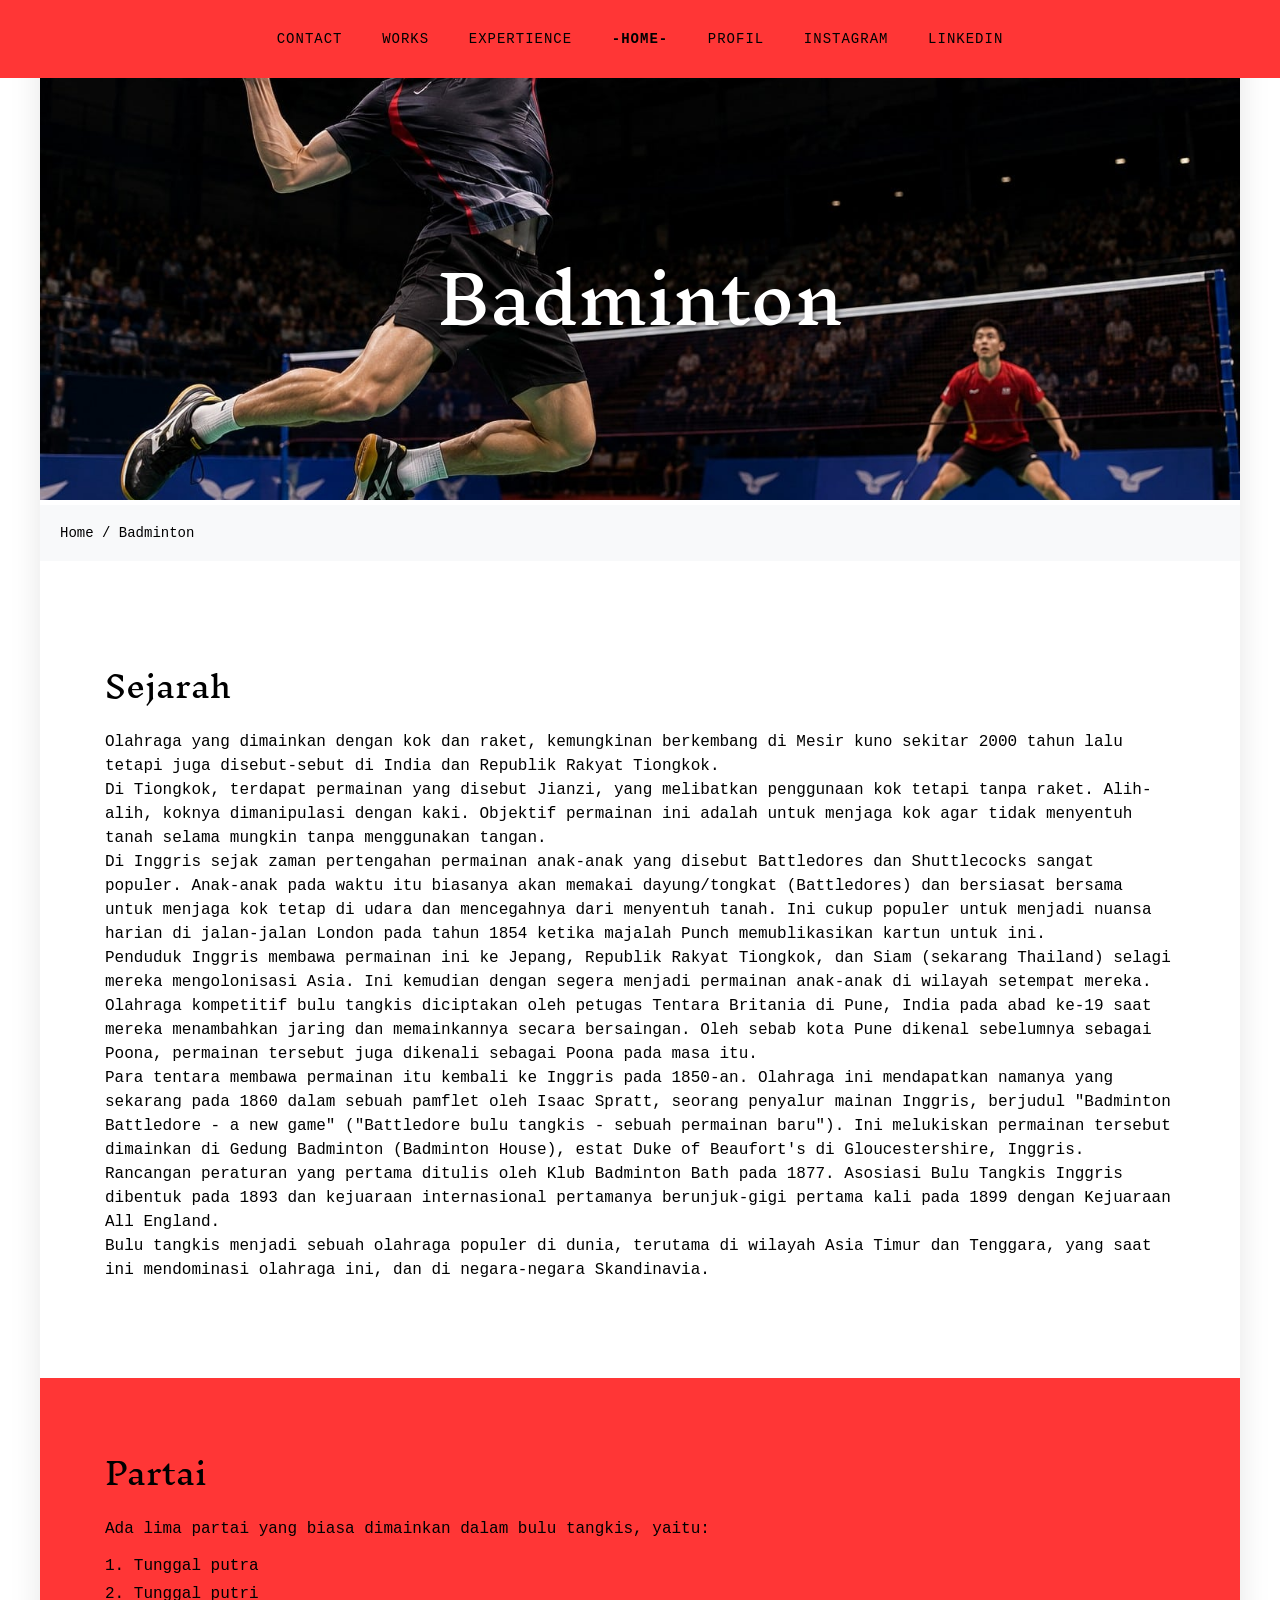
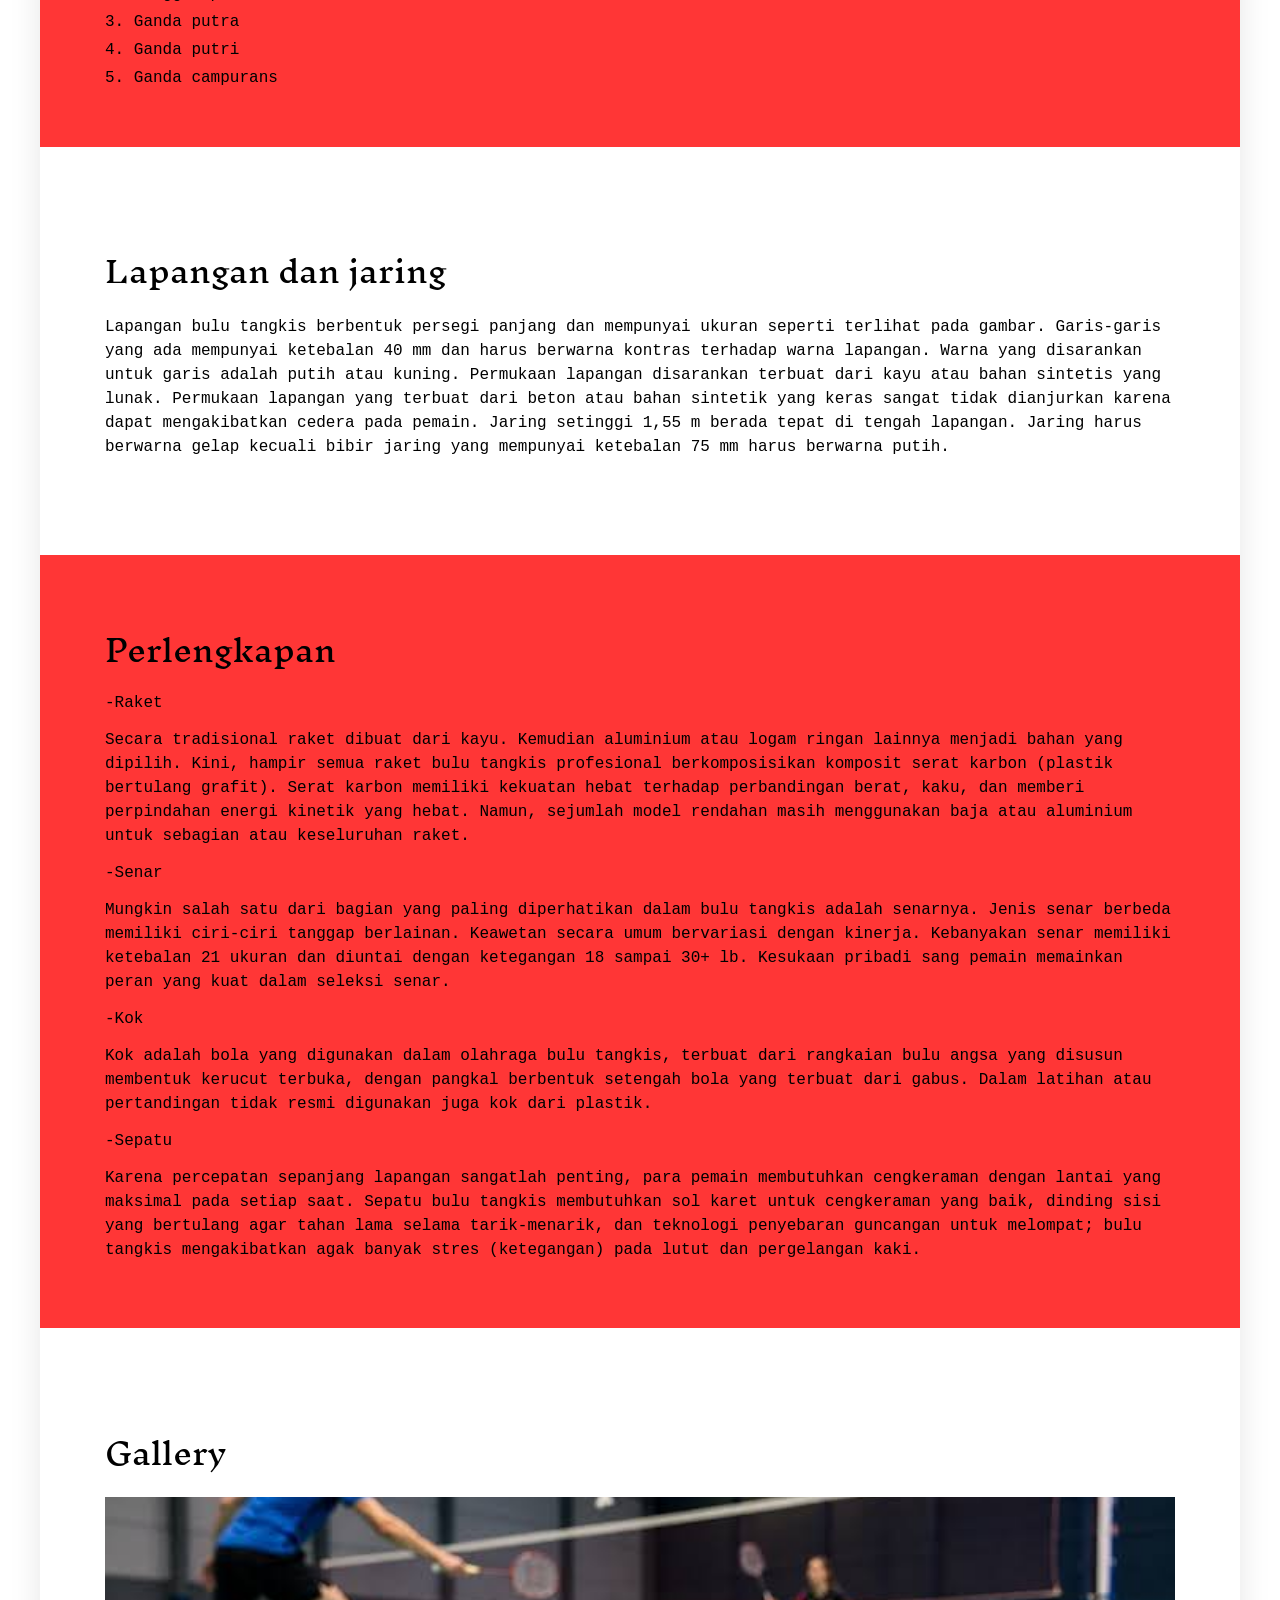
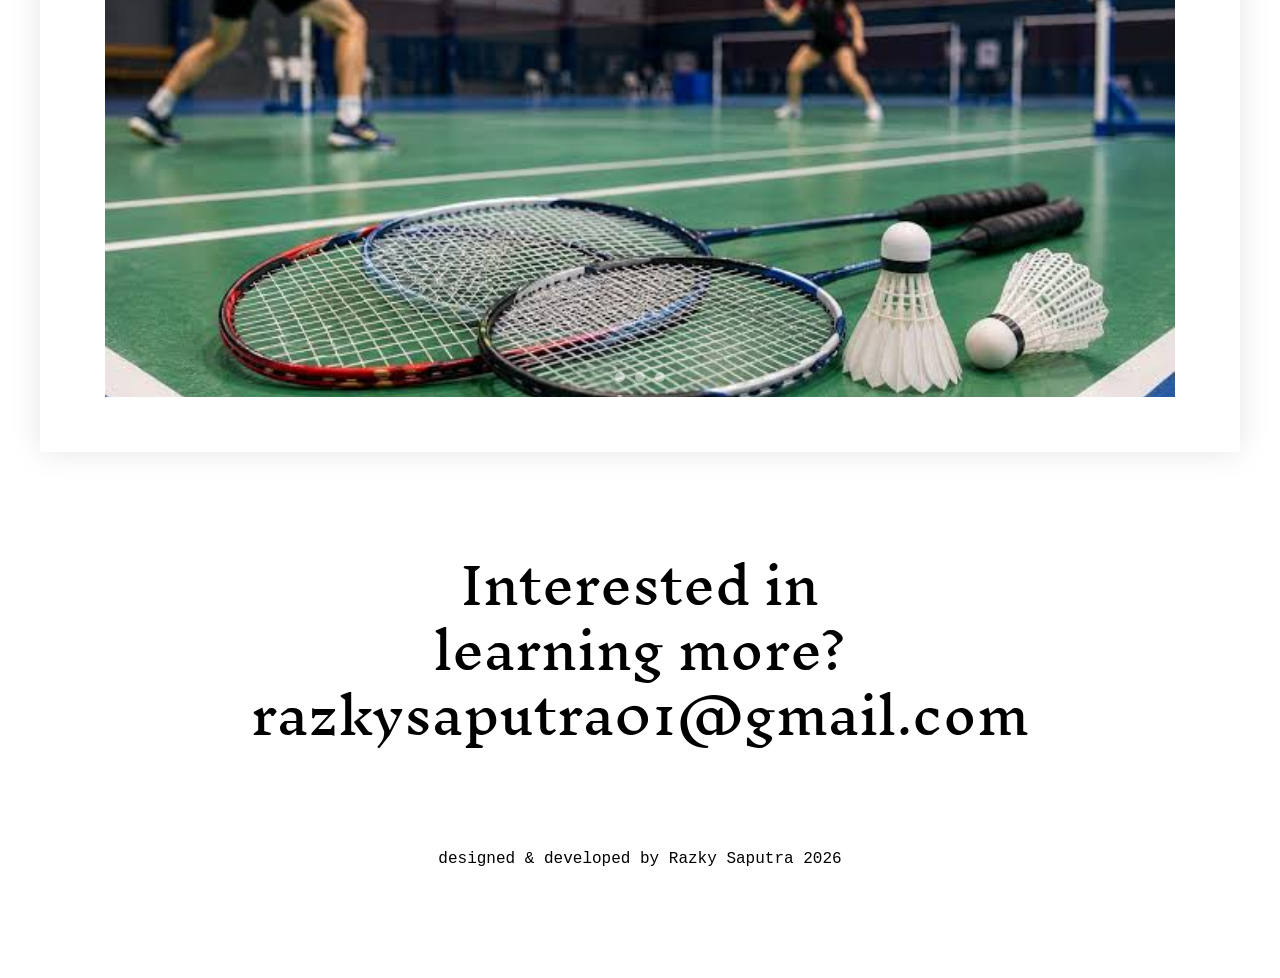
<file: detail.html>
<!DOCTYPE html>
<html>
<head>
	<meta charset="utf-8">
	<meta name="viewport" content="width=device-width, initial-scale=1.0">
	<title>Badminton</title>
	<link rel="stylesheet" href="css/bootstrap-grid.css" type="text/css">
	<link rel="stylesheet" href="css/styles.css" type="text/css">
	<link href="https://fonts.googleapis.com/css2?family=Inknut+Antiqua:wght@300;400;500;600;700;800;900&display=swap" rel="stylesheet">
	<style>
		.project-container {
			background-color: white;
			max-width: 1200px;
			margin: 0 auto;
			box-shadow: 0 0 30px rgba(0,0,0,0.1);
		}
		.full-width-image {
			width: 100%;
			height: 500px;
			object-fit: cover;
		}
		.breadcrumb {
			padding: 20px;
			background-color: #f8f9fa;
			font-family: 'IBM Plex Mono', monospace;
			font-size: 14px;
		}
		.breadcrumb a {
			color: black;
			text-decoration: none;
		}
		.breadcrumb a:hover {
			text-decoration: underline;
		}
		.project-title {
			position: absolute;
			top: 50%;
			left: 50%;
			font-size: 50pt;
			transform: translate(-50%, -50%);
			color: white;
			text-align: center;
			text-shadow: 2px 2px 4px rgba(0,0,0,0.5);
		}
		.image-container {
			position: relative;
		}
		
		/* Slider Styles */
		.project-slider {
			position: relative;
			width: 100%;
			overflow: hidden;
		}
		.slider-container {
			display: flex;
			transition: transform 0.5s ease;
			width: 300%;
		}
		.slider-slide {
			width: 33.33%;
			flex-shrink: 0;
		}
		.slider-slide img {
			width: 100%;
			height: 500px;
			object-fit: cover;
		}
		.slider-controls {
			position: absolute;
			bottom: 20px;
			left: 50%;
			transform: translateX(-50%);
			display: flex;
			gap: 10px;
		}
		.slider-dot {
			width: 10px;
			height: 10px;
			background-color: rgba(255,255,255,0.5);
			border-radius: 50%;
			cursor: pointer;
			transition: background-color 0.3s;
		}
		.slider-dot.active {
			background-color: white;
		}
		
		/* Slider Checkbox Hack */
		.slider-toggle {
			display: none;
		}
		#slide1:checked ~ .slider-container {
			transform: translateX(0);
		}
		#slide2:checked ~ .slider-container {
			transform: translateX(-33.33%);
		}
		#slide3:checked ~ .slider-container {
			transform: translateX(-66.66%);
		}
	</style>
</head>

<body>
	<nav>
		<ul>
			<li><a href="#contact">contact</a></li>
			<li>works</li>
			<li>expertience</li>
			<li><a href="index.html"><strong>-Home-</strong></a></li>
			<li><a href="profil.html">profil</a></li>
			<li><a href="https://www.instagram.com/its_me_razky/" target="_blank">Instagram</a></li>
			<li>linkedin</li>
		</ul>
	</nav>

	<div class="project-container">
		<div class="image-container">
			<img src="./img/badminton-sport-rapide.jpg" class="full-width-image" alt="Cosmetics Branding Project">
			<h1 class="project-title">Badminton</h1>
		</div>
		<div class="breadcrumb">
			<a href="../index.html">Home</a> / Badminton
		</div>
		<section class="project" style="padding-top: 50px;">
			<div class="container">
				<div class="row">
					<div class="col-sm">
						<h2>Sejarah</h2>
						<p>Olahraga yang dimainkan dengan kok dan raket, kemungkinan berkembang di Mesir kuno sekitar 2000 tahun lalu tetapi juga disebut-sebut di India dan Republik Rakyat Tiongkok. 
                            <br>Di Tiongkok, terdapat permainan yang disebut Jianzi, yang melibatkan penggunaan kok tetapi tanpa raket. Alih-alih, koknya dimanipulasi dengan kaki. Objektif permainan ini adalah untuk menjaga kok agar tidak menyentuh tanah selama mungkin tanpa menggunakan tangan.
                            <br>Di Inggris sejak zaman pertengahan permainan anak-anak yang disebut Battledores dan Shuttlecocks sangat populer. Anak-anak pada waktu itu biasanya akan memakai dayung/tongkat (Battledores) dan bersiasat bersama untuk menjaga kok tetap di udara dan mencegahnya dari menyentuh tanah. Ini cukup populer untuk menjadi nuansa harian di jalan-jalan London pada tahun 1854 ketika majalah Punch memublikasikan kartun untuk ini.
                            <br>Penduduk Inggris membawa permainan ini ke Jepang, Republik Rakyat Tiongkok, dan Siam (sekarang Thailand) selagi mereka mengolonisasi Asia. Ini kemudian dengan segera menjadi permainan anak-anak di wilayah setempat mereka.
                            <br>Olahraga kompetitif bulu tangkis diciptakan oleh petugas Tentara Britania di Pune, India pada abad ke-19 saat mereka menambahkan jaring dan memainkannya secara bersaingan. Oleh sebab kota Pune dikenal sebelumnya sebagai Poona, permainan tersebut juga dikenali sebagai Poona pada masa itu.
                            <br>Para tentara membawa permainan itu kembali ke Inggris pada 1850-an. Olahraga ini mendapatkan namanya yang sekarang pada 1860 dalam sebuah pamflet oleh Isaac Spratt, seorang penyalur mainan Inggris, berjudul "Badminton Battledore - a new game" ("Battledore bulu tangkis - sebuah permainan baru"). Ini melukiskan permainan tersebut dimainkan di Gedung Badminton (Badminton House), estat Duke of Beaufort's di Gloucestershire, Inggris.
                            <br>Rancangan peraturan yang pertama ditulis oleh Klub Badminton Bath pada 1877. Asosiasi Bulu Tangkis Inggris dibentuk pada 1893 dan kejuaraan internasional pertamanya berunjuk-gigi pertama kali pada 1899 dengan Kejuaraan All England.
                            <br>Bulu tangkis menjadi sebuah olahraga populer di dunia, terutama di wilayah Asia Timur dan Tenggara, yang saat ini mendominasi olahraga ini, dan di negara-negara Skandinavia.</p>
					</div>
				</div>
			</div>
		</section>

		<section class="project blue">
			<div class="container">
				<div class="row">
					<div class="col-sm">
						<h2>Partai</h2>
						<p>Ada lima partai yang biasa dimainkan dalam bulu tangkis, yaitu:</p>
						<ul>
							<li>1. Tunggal putra</li>
							<li>2. Tunggal putri</li>
							<li>3. Ganda putra</li>
							<li>4. Ganda putri</li>
                            <li>5. Ganda campurans</li>
						</ul>
					</div>
				</div>
			</div>
		</section>

		<section class="project">
			<div class="container">
				<div class="row">
					<div class="col-sm">
						<h2>Lapangan dan jaring</h2>
						<p>Lapangan bulu tangkis berbentuk persegi panjang dan mempunyai ukuran seperti terlihat pada gambar. Garis-garis yang ada mempunyai ketebalan 40 mm dan harus berwarna kontras terhadap warna lapangan. Warna yang disarankan untuk garis adalah putih atau kuning. Permukaan lapangan disarankan terbuat dari kayu atau bahan sintetis yang lunak. Permukaan lapangan yang terbuat dari beton atau bahan sintetik yang keras sangat tidak dianjurkan karena dapat mengakibatkan cedera pada pemain. Jaring setinggi 1,55 m berada tepat di tengah lapangan. Jaring harus berwarna gelap kecuali bibir jaring yang mempunyai ketebalan 75 mm harus berwarna putih.</p>
					</div>
				</div>
			</div>
		</section>

		<section class="project blue">
			<div class="container">
				<div class="row">
					<div class="col-sm">
						<h2>Perlengkapan</h2>
						<ul>
							<li>-Raket</li>
                            <p>Secara tradisional raket dibuat dari kayu. Kemudian aluminium atau logam ringan lainnya menjadi bahan yang dipilih. Kini, hampir semua raket bulu tangkis profesional berkomposisikan komposit serat karbon (plastik bertulang grafit). Serat karbon memiliki kekuatan hebat terhadap perbandingan berat, kaku, dan memberi perpindahan energi kinetik yang hebat. Namun, sejumlah model rendahan masih menggunakan baja atau aluminium untuk sebagian atau keseluruhan raket.</p>
							<li>-Senar</li>
                            <p>Mungkin salah satu dari bagian yang paling diperhatikan dalam bulu tangkis adalah senarnya. Jenis senar berbeda memiliki ciri-ciri tanggap berlainan. Keawetan secara umum bervariasi dengan kinerja. Kebanyakan senar memiliki ketebalan 21 ukuran dan diuntai dengan ketegangan 18 sampai 30+ lb. Kesukaan pribadi sang pemain memainkan peran yang kuat dalam seleksi senar.</p>
							<li>-Kok</li>
                            <p>Kok adalah bola yang digunakan dalam olahraga bulu tangkis, terbuat dari rangkaian bulu angsa yang disusun membentuk kerucut terbuka, dengan pangkal berbentuk setengah bola yang terbuat dari gabus. Dalam latihan atau pertandingan tidak resmi digunakan juga kok dari plastik.</p>
							<li>-Sepatu</li>
                            <p>Karena percepatan sepanjang lapangan sangatlah penting, para pemain membutuhkan cengkeraman dengan lantai yang maksimal pada setiap saat. Sepatu bulu tangkis membutuhkan sol karet untuk cengkeraman yang baik, dinding sisi yang bertulang agar tahan lama selama tarik-menarik, dan teknologi penyebaran guncangan untuk melompat; bulu tangkis mengakibatkan agak banyak stres (ketegangan) pada lutut dan pergelangan kaki.</p>
						</ul>
					</div>
				</div>
			</div>
		</section>

		<section class="project">
			<div class="container">
				<div class="row">
					<div class="col-sm">
						<h2>Gallery</h2>
						<div class="project-slider">
							<input type="radio" name="slider" id="slide1" class="slider-toggle" checked>
							<input type="radio" name="slider" id="slide2" class="slider-toggle">
							<input type="radio" name="slider" id="slide3" class="slider-toggle">
							
							<div class="slider-container">
								<div class="slider-slide">
									<img src="./img/Badminton1.jpg" alt="Dashboard App">
								</div>
								<div class="slider-slide">
									<img src="./img/Badminton2.jpg" alt="Cosmetics Project">
								</div>
								<div class="slider-slide">
									<img src="./img/badminton3.jpg" alt="iPad App">
								</div>
							</div>
							
							<div class="slider-controls">
								<label for="slide1" class="slider-dot"></label>
								<label for="slide2" class="slider-dot"></label>
								<label for="slide3" class="slider-dot"></label>
							</div>
						</div>
					</div>
				</div>
			</div>
		</section>
	</div>

	<footer id="contact">
		<h2>Interested in<br>
			learning more?<br>razkysaputra01@gmail.com</h2>
			<p>designed & developed by Razky Saputra 2026</p>
		</footer>
	</body>
	</html>
</file>
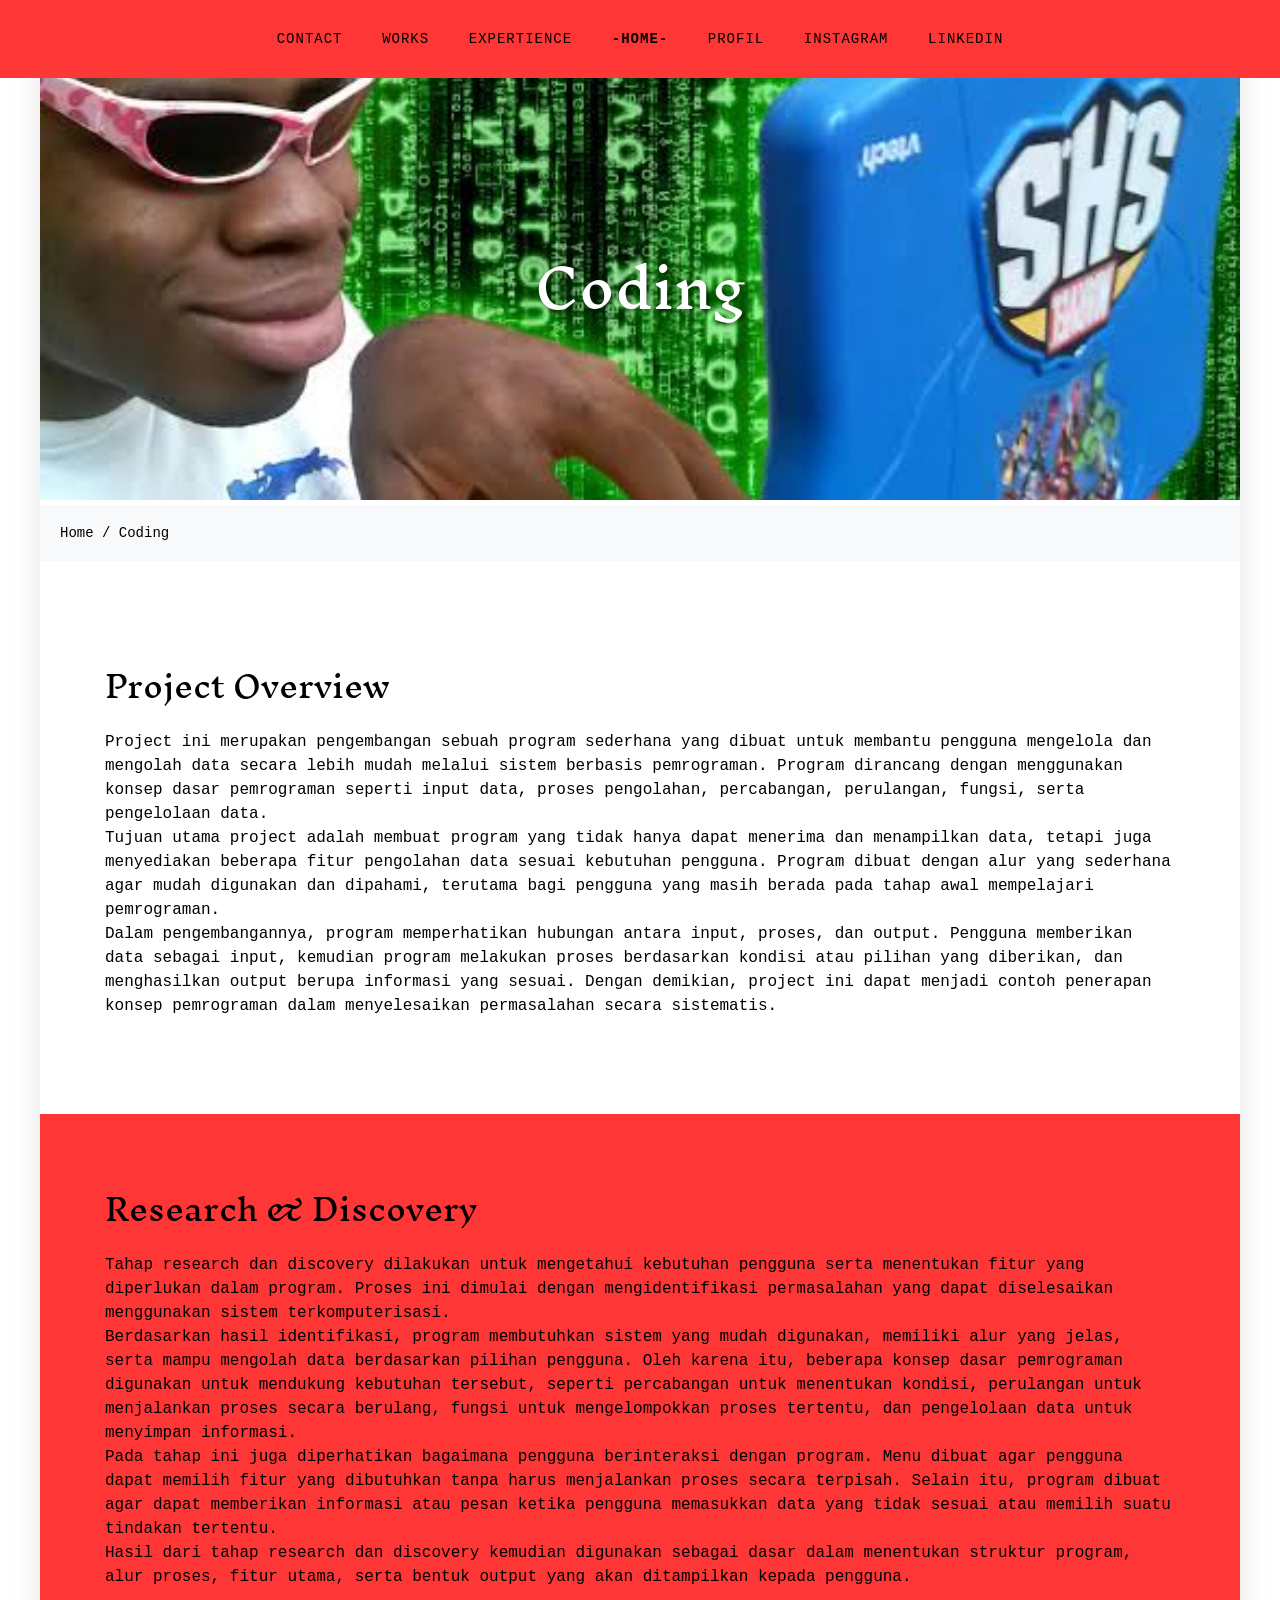
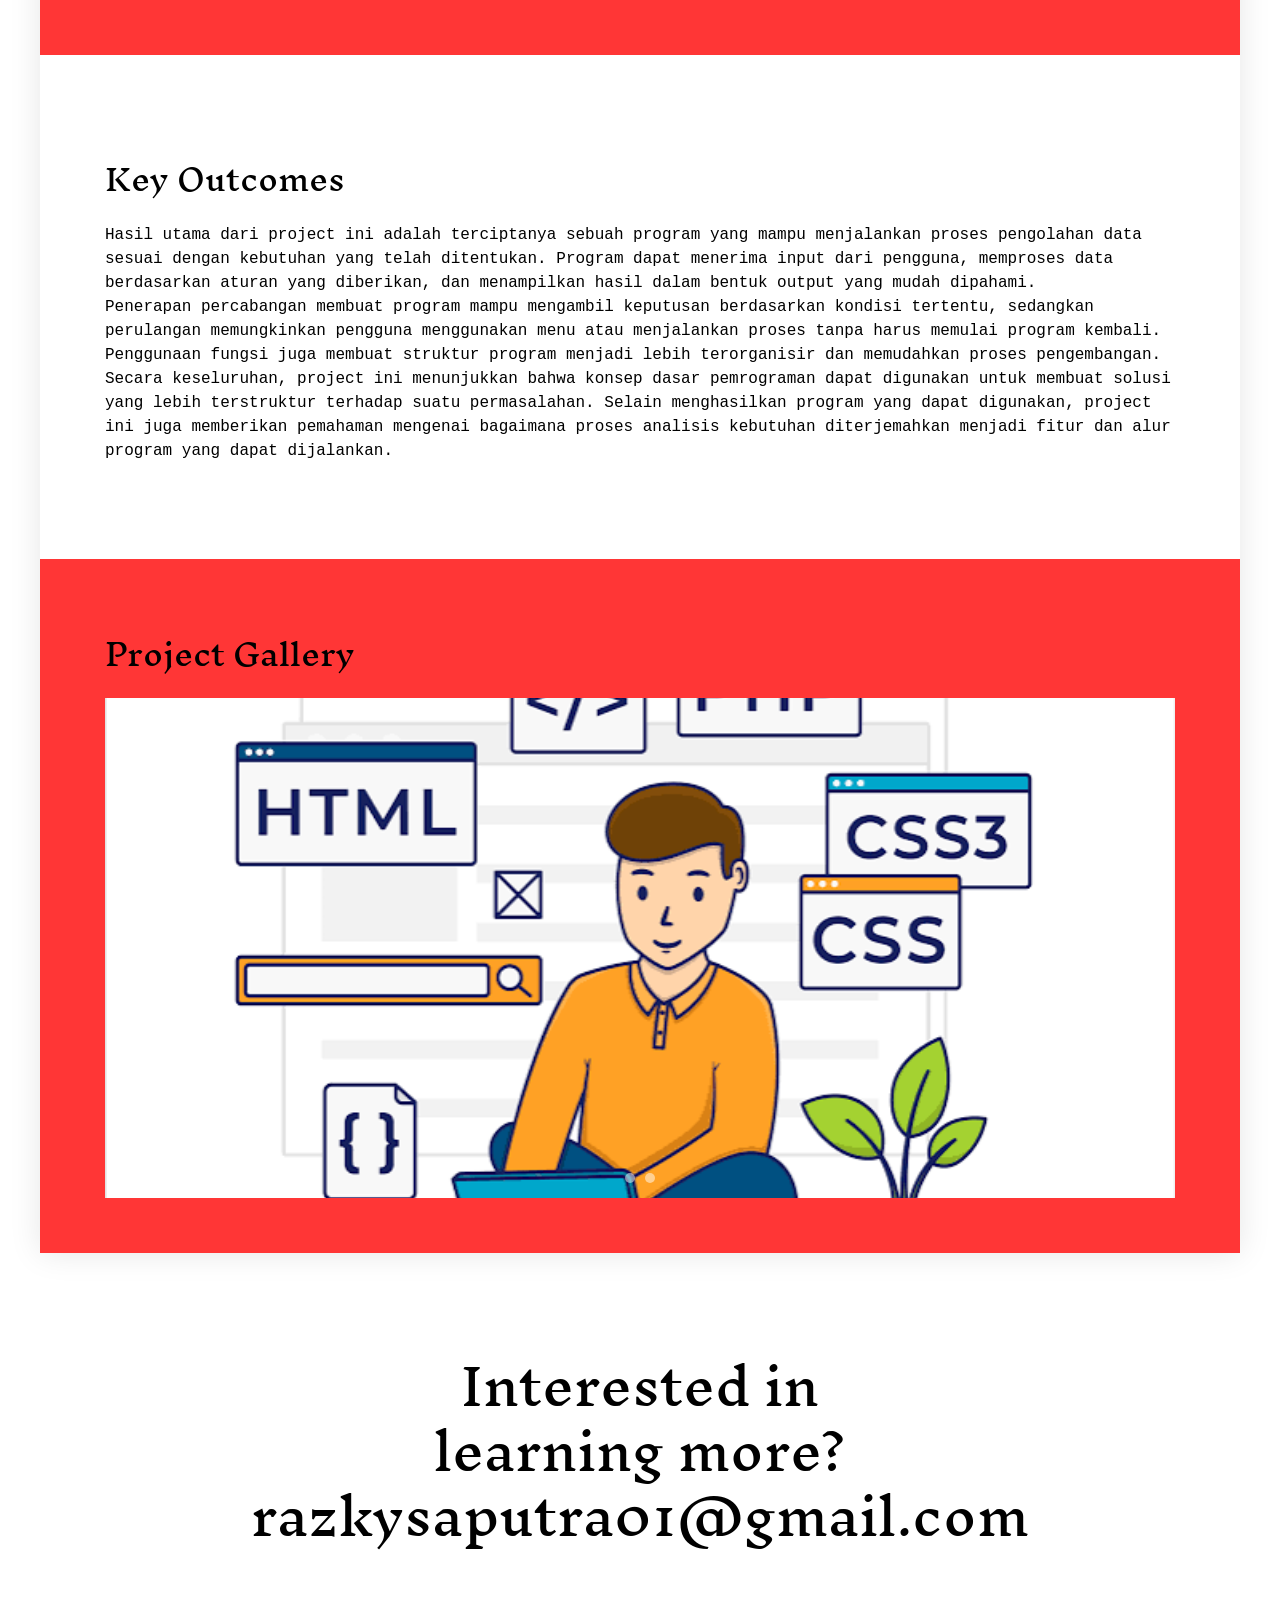
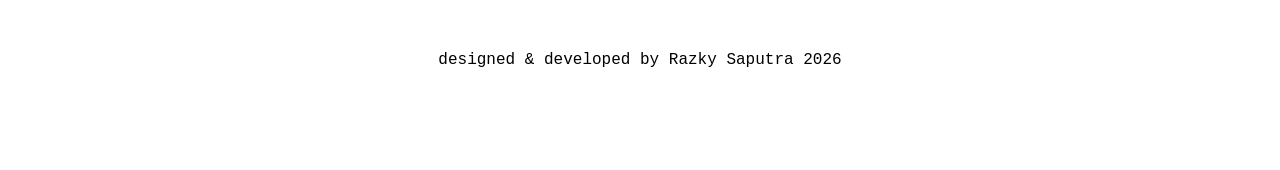
<file: detail2.html>
<!DOCTYPE html>
<html>
<head>
	<meta charset="utf-8">
	<meta name="viewport" content="width=device-width, initial-scale=1.0">
	<title>Coding</title>
	<link rel="stylesheet" href="css/bootstrap-grid.css" type="text/css">
	<link rel="stylesheet" href="css/styles.css" type="text/css">
	<link href="https://fonts.googleapis.com/css2?family=Inknut+Antiqua:wght@300;400;500;600;700;800;900&display=swap" rel="stylesheet">
	<style>
		.project-container {
			background-color: white;
			max-width: 1200px;
			margin: 0 auto;
			box-shadow: 0 0 30px rgba(0,0,0,0.1);
		}
		.full-width-image {
			width: 100%;
			height: 500px;
			object-fit: cover;
		}
		.breadcrumb {
			padding: 20px;
			background-color: #f8f9fa;
			font-family: 'IBM Plex Mono', monospace;
			font-size: 14px;
		}
		.breadcrumb a {
			color: black;
			text-decoration: none;
		}
		.breadcrumb a:hover {
			text-decoration: underline;
		}
		.project-title {
			position: absolute;
			top: 50%;
			left: 50%;
			font-size: 40pt;
			transform: translate(-50%, -50%);
			color: white;
			text-align: center;
			text-shadow: 2px 2px 4px rgba(0,0,0,0.5);
		}
		.image-container {
			position: relative;
		}
		
		/* Slider Styles */
		.project-slider {
			position: relative;
			width: 100%;
			overflow: hidden;
		}
		.slider-container {
			display: flex;
			transition: transform 0.5s ease;
			width: 300%;
		}
		.slider-slide {
			width: 33.33%;
			flex-shrink: 0;
		}
		.slider-slide img {
			width: 100%;
			height: 500px;
			object-fit: cover;
		}
		.slider-controls {
			position: absolute;
			bottom: 20px;
			left: 50%;
			transform: translateX(-50%);
			display: flex;
			gap: 10px;
		}
		.slider-dot {
			width: 10px;
			height: 10px;
			background-color: rgba(255,255,255,0.5);
			border-radius: 50%;
			cursor: pointer;
			transition: background-color 0.3s;
		}
		.slider-dot.active {
			background-color: white;
		}
		
		/* Slider Checkbox Hack */
		.slider-toggle {
			display: none;
		}
		#slide1:checked ~ .slider-container {
			transform: translateX(0);
		}
		#slide2:checked ~ .slider-container {
			transform: translateX(-33.33%);
		}
		#slide3:checked ~ .slider-container {
			transform: translateX(-66.66%);
		}
	</style>
</head>

<body>
	<nav>
		<ul>
			<li><a href="#contact">contact</a></li>
			<li>works</li>
			<li>expertience</li>
			<li><a href="index.html"><strong>-Home-</strong></a></li>
			<li><a href="profil.html">profil</a></li>
			<li><a href="https://www.instagram.com/its_me_razky/" target="_blank">Instagram</a></li>
			<li>linkedin</li>
		</ul>
	</nav>

	<div class="project-container">
		<div class="image-container">
			<img src="./img/Heker.jpg" class="full-width-image" alt="Dashboard App UX Design Project">
			<h1 class="project-title">Coding</h1>
		</div>
		<div class="breadcrumb">
			<a href="../index.html">Home</a> / Coding
		</div>
		<section class="project" style="padding-top: 50px;">
			<div class="container">
				<div class="row">
					<div class="col-sm">
						<h2>Project Overview</h2>
						<p>Project ini merupakan pengembangan sebuah program sederhana yang dibuat untuk membantu pengguna mengelola dan mengolah data secara lebih mudah melalui sistem berbasis pemrograman. Program dirancang dengan menggunakan konsep dasar pemrograman seperti input data, proses pengolahan, percabangan, perulangan, fungsi, serta pengelolaan data.
                            <br>Tujuan utama project adalah membuat program yang tidak hanya dapat menerima dan menampilkan data, tetapi juga menyediakan beberapa fitur pengolahan data sesuai kebutuhan pengguna. Program dibuat dengan alur yang sederhana agar mudah digunakan dan dipahami, terutama bagi pengguna yang masih berada pada tahap awal mempelajari pemrograman. 
                            <br>Dalam pengembangannya, program memperhatikan hubungan antara input, proses, dan output. Pengguna memberikan data sebagai input, kemudian program melakukan proses berdasarkan kondisi atau pilihan yang diberikan, dan menghasilkan output berupa informasi yang sesuai. Dengan demikian, project ini dapat menjadi contoh penerapan konsep pemrograman dalam menyelesaikan permasalahan secara sistematis.</p>
					</div>
				</div>
			</div>
		</section>

		<section class="project blue">
			<div class="container">
				<div class="row">
					<div class="col-sm">
						<h2>Research & Discovery</h2>
						<p>Tahap research dan discovery dilakukan untuk mengetahui kebutuhan pengguna serta menentukan fitur yang diperlukan dalam program. Proses ini dimulai dengan mengidentifikasi permasalahan yang dapat diselesaikan menggunakan sistem terkomputerisasi.
                            <br>Berdasarkan hasil identifikasi, program membutuhkan sistem yang mudah digunakan, memiliki alur yang jelas, serta mampu mengolah data berdasarkan pilihan pengguna. Oleh karena itu, beberapa konsep dasar pemrograman digunakan untuk mendukung kebutuhan tersebut, seperti percabangan untuk menentukan kondisi, perulangan untuk menjalankan proses secara berulang, fungsi untuk mengelompokkan proses tertentu, dan pengelolaan data untuk menyimpan informasi.
                            <br>Pada tahap ini juga diperhatikan bagaimana pengguna berinteraksi dengan program. Menu dibuat agar pengguna dapat memilih fitur yang dibutuhkan tanpa harus menjalankan proses secara terpisah. Selain itu, program dibuat agar dapat memberikan informasi atau pesan ketika pengguna memasukkan data yang tidak sesuai atau memilih suatu tindakan tertentu.
                            <br>Hasil dari tahap research dan discovery kemudian digunakan sebagai dasar dalam menentukan struktur program, alur proses, fitur utama, serta bentuk output yang akan ditampilkan kepada pengguna.</p>
					</div>
				</div>
			</div>
		</section>

		<section class="project">
			<div class="container">
				<div class="row">
					<div class="col-sm">
						<h2>Key Outcomes</h2>
						<p>Hasil utama dari project ini adalah terciptanya sebuah program yang mampu menjalankan proses pengolahan data sesuai dengan kebutuhan yang telah ditentukan. Program dapat menerima input dari pengguna, memproses data berdasarkan aturan yang diberikan, dan menampilkan hasil dalam bentuk output yang mudah dipahami.
                            <br>Penerapan percabangan membuat program mampu mengambil keputusan berdasarkan kondisi tertentu, sedangkan perulangan memungkinkan pengguna menggunakan menu atau menjalankan proses tanpa harus memulai program kembali. Penggunaan fungsi juga membuat struktur program menjadi lebih terorganisir dan memudahkan proses pengembangan.
                            <br>Secara keseluruhan, project ini menunjukkan bahwa konsep dasar pemrograman dapat digunakan untuk membuat solusi yang lebih terstruktur terhadap suatu permasalahan. Selain menghasilkan program yang dapat digunakan, project ini juga memberikan pemahaman mengenai bagaimana proses analisis kebutuhan diterjemahkan menjadi fitur dan alur program yang dapat dijalankan.</p>					
					</div>
				</div>
			</div>
		</section>

		<section class="project blue">
			<div class="container">
				<div class="row">
					<div class="col-sm">
						<h2>Project Gallery</h2>
						<div class="project-slider">
							<input type="radio" name="slider" id="slide1" class="slider-toggle" checked>
							<input type="radio" name="slider" id="slide2" class="slider-toggle">
							<input type="radio" name="slider" id="slide3" class="slider-toggle">
							
							<div class="slider-container">
								<div class="slider-slide">
									<img src="./img/Koding1.png" alt="Dashboard App Main Interface">
								</div>
								<div class="slider-slide">
									<img src="./img/Koding2.jpg" alt="Dashboard App Analytics View">
								</div>
							</div>
							
							<div class="slider-controls">
								<label for="slide1" class="slider-dot"></label>
								<label for="slide2" class="slider-dot"></label>
							</div>
						</div>
					</div>
				</div>
			</div>
		</section>
	</div>

	<footer id="contact">
		<h2>Interested in<br>
			learning more?<br>razkysaputra01@gmail.com</h2>
			<p>designed & developed by Razky Saputra 2026</p>
		</footer>
	</body>
	</html>
</file>
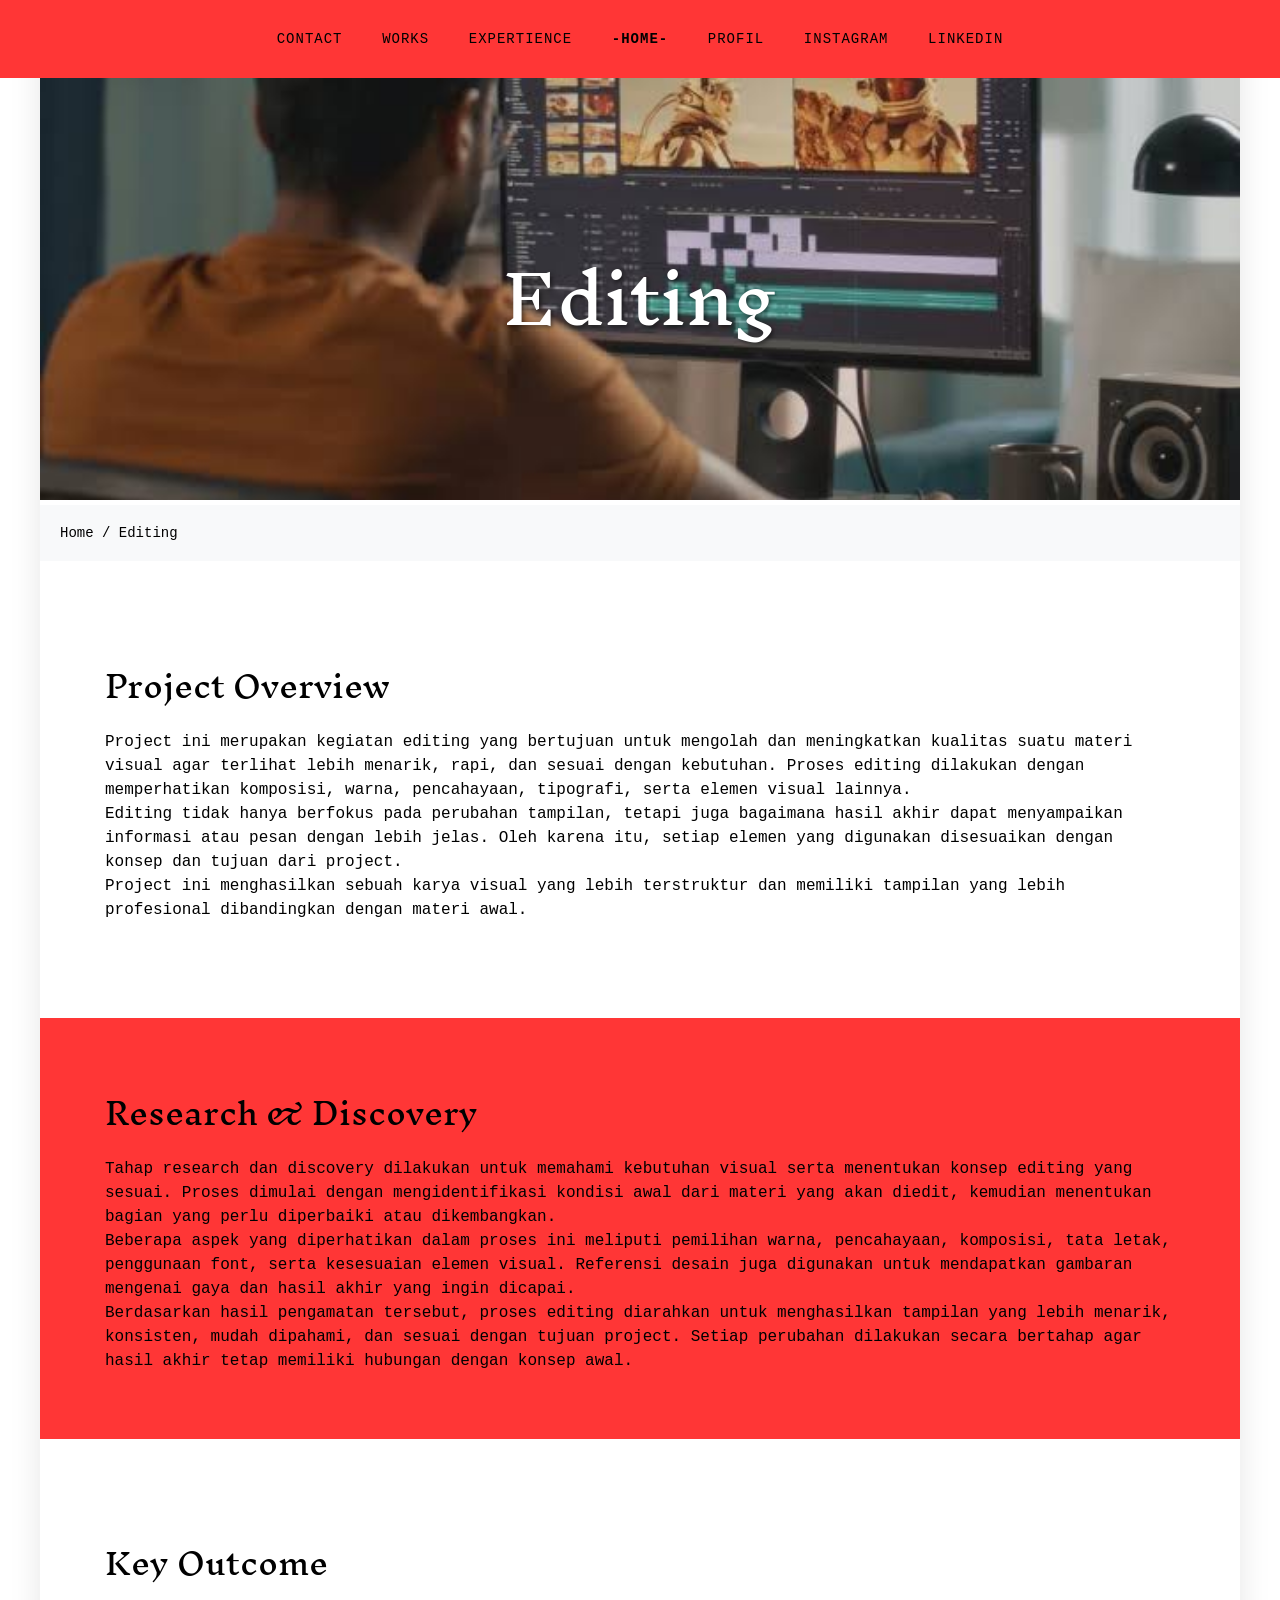
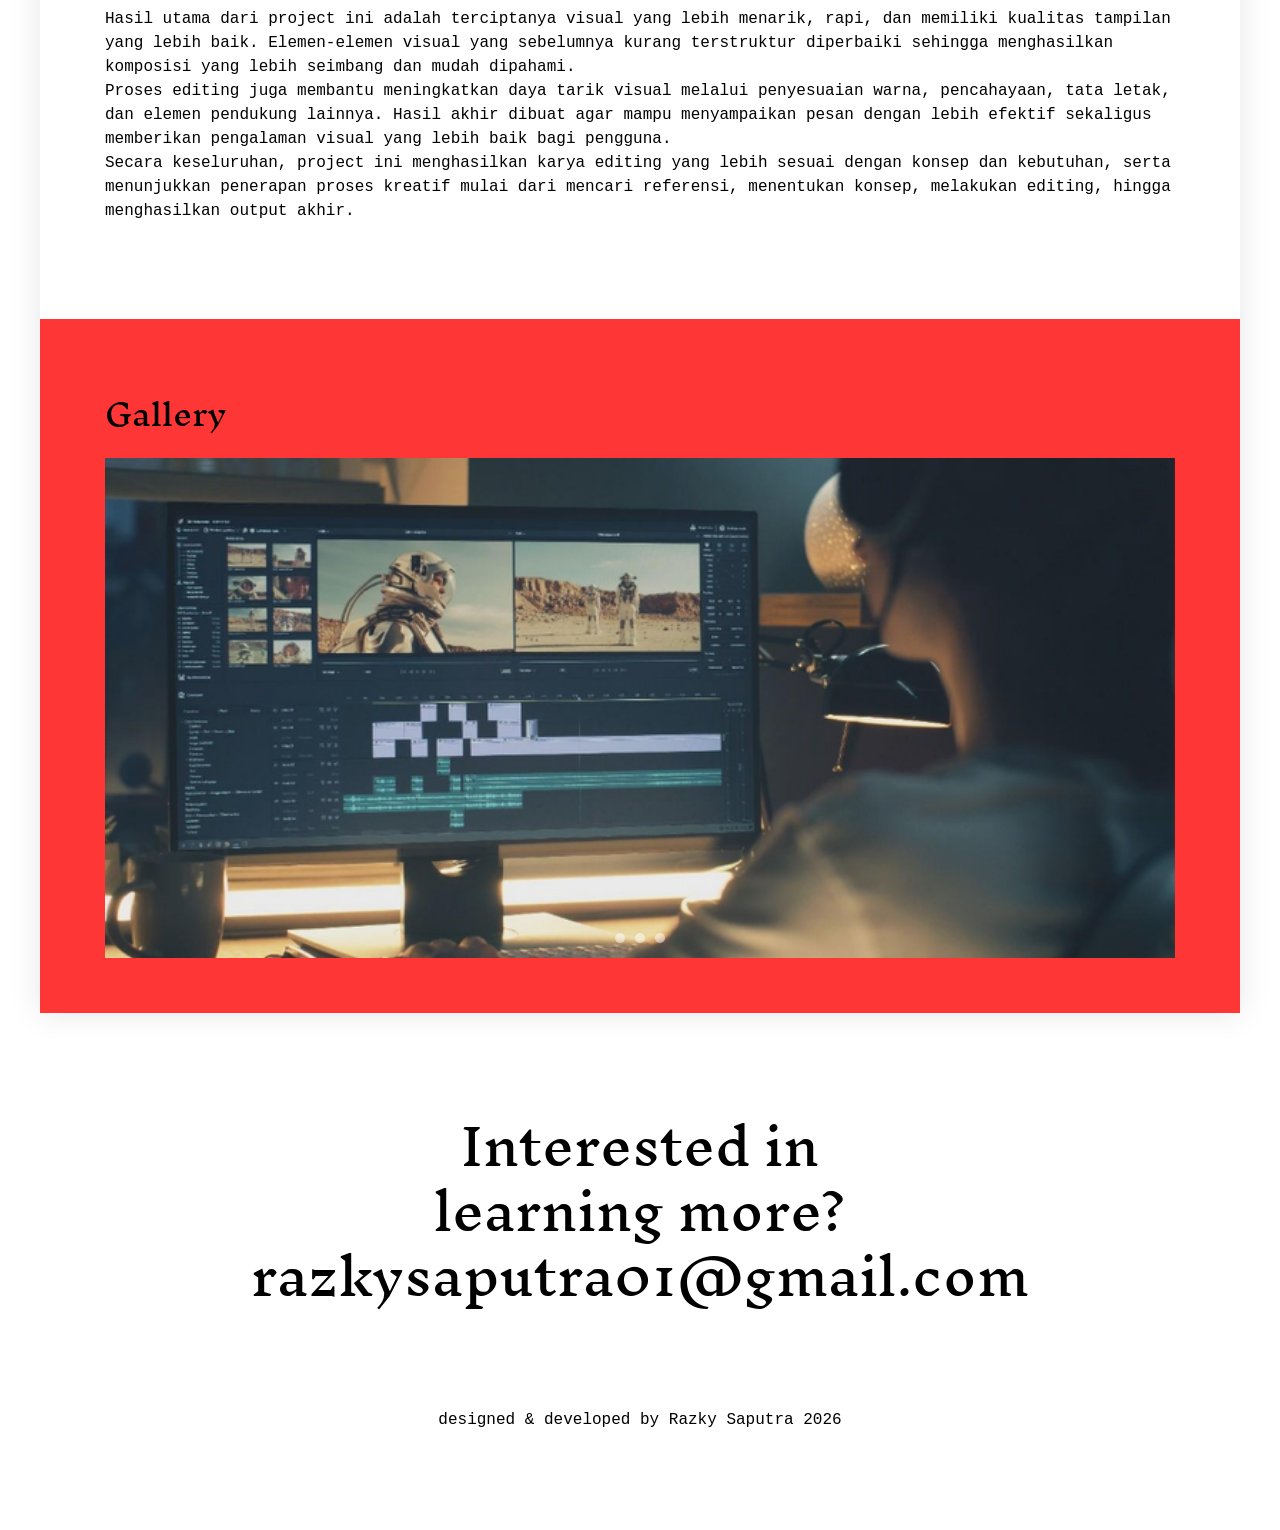
<file: detail3.html>
<!DOCTYPE html>
<html>
<head>
	<meta charset="utf-8">
	<meta name="viewport" content="width=device-width, initial-scale=1.0">
	<title>Editing</title>
	<link rel="stylesheet" href="css/bootstrap-grid.css" type="text/css">
	<link rel="stylesheet" href="css/styles.css" type="text/css">
	<link href="https://fonts.googleapis.com/css2?family=Inknut+Antiqua:wght@300;400;500;600;700;800;900&display=swap" rel="stylesheet">
	<style>
		.project-container {
			background-color: white;
			max-width: 1200px;
			margin: 0 auto;
			box-shadow: 0 0 30px rgba(0,0,0,0.1);
		}
		.full-width-image {
			width: 100%;
			height: 500px;
			object-fit: cover;
		}
		.breadcrumb {
			padding: 20px;
			background-color: #f8f9fa;
			font-family: 'IBM Plex Mono', monospace;
			font-size: 14px;
		}
		.breadcrumb a {
			color: black;
			text-decoration: none;
		}
		.breadcrumb a:hover {
			text-decoration: underline;
		}
		.project-title {
			position: absolute;
			top: 50%;
			left: 50%;
			font-size: 50pt;
			transform: translate(-50%, -50%);
			color: white;
			text-align: center;
			text-shadow: 2px 2px 4px rgba(0,0,0,0.5);
		}
		.image-container {
			position: relative;
		}
		
		/* Slider Styles */
		.project-slider {
			position: relative;
			width: 100%;
			overflow: hidden;
		}
		.slider-container {
			display: flex;
			transition: transform 0.5s ease;
			width: 300%;
		}
		.slider-slide {
			width: 33.33%;
			flex-shrink: 0;
		}
		.slider-slide img {
			width: 100%;
			height: 500px;
			object-fit: cover;
		}
		.slider-controls {
			position: absolute;
			bottom: 20px;
			left: 50%;
			transform: translateX(-50%);
			display: flex;
			gap: 10px;
		}
		.slider-dot {
			width: 10px;
			height: 10px;
			background-color: rgba(255,255,255,0.5);
			border-radius: 50%;
			cursor: pointer;
			transition: background-color 0.3s;
		}
		.slider-dot.active {
			background-color: white;
		}
		
		/* Slider Checkbox Hack */
		.slider-toggle {
			display: none;
		}
		#slide1:checked ~ .slider-container {
			transform: translateX(0);
		}
		#slide2:checked ~ .slider-container {
			transform: translateX(-33.33%);
		}
		#slide3:checked ~ .slider-container {
			transform: translateX(-66.66%);
		}
	</style>
</head>

<body>
	<nav>
		<ul>
			<li><a href="#contact">contact</a></li>
			<li>works</li>
			<li>expertience</li>
			<li><a href="index.html"><strong>-Home-</strong></a></li>
			<li><a href="profil.html">profil</a></li>
			<li><a href="https://www.instagram.com/its_me_razky/" target="_blank">Instagram</a></li>
			<li>linkedin</li>
		</ul>
	</nav>

	<div class="project-container">
		<div class="image-container">
			<img src="./img/Editing.jpg" class="full-width-image" alt="Cosmetics Branding Project">
			<h1 class="project-title">Editing</h1>
		</div>
		<div class="breadcrumb">
			<a href="../index.html">Home</a> / Editing
		</div>
		<section class="project" style="padding-top: 50px;">
			<div class="container">
				<div class="row">
					<div class="col-sm">
						<h2>Project Overview</h2>
						<p>Project ini merupakan kegiatan editing yang bertujuan untuk mengolah dan meningkatkan kualitas suatu materi visual agar terlihat lebih menarik, rapi, dan sesuai dengan kebutuhan. Proses editing dilakukan dengan memperhatikan komposisi, warna, pencahayaan, tipografi, serta elemen visual lainnya.
							<br>Editing tidak hanya berfokus pada perubahan tampilan, tetapi juga bagaimana hasil akhir dapat menyampaikan informasi atau pesan dengan lebih jelas. Oleh karena itu, setiap elemen yang digunakan disesuaikan dengan konsep dan tujuan dari project.
							<br>Project ini menghasilkan sebuah karya visual yang lebih terstruktur dan memiliki tampilan yang lebih profesional dibandingkan dengan materi awal.</p>
					</div>
				</div>
			</div>
		</section>

		<section class="project blue">
			<div class="container">
				<div class="row">
					<div class="col-sm">
						<h2>Research & Discovery</h2>
						<p>Tahap research dan discovery dilakukan untuk memahami kebutuhan visual serta menentukan konsep editing yang sesuai. Proses dimulai dengan mengidentifikasi kondisi awal dari materi yang akan diedit, kemudian menentukan bagian yang perlu diperbaiki atau dikembangkan.
							<br>Beberapa aspek yang diperhatikan dalam proses ini meliputi pemilihan warna, pencahayaan, komposisi, tata letak, penggunaan font, serta kesesuaian elemen visual. Referensi desain juga digunakan untuk mendapatkan gambaran mengenai gaya dan hasil akhir yang ingin dicapai.
							<br>Berdasarkan hasil pengamatan tersebut, proses editing diarahkan untuk menghasilkan tampilan yang lebih menarik, konsisten, mudah dipahami, dan sesuai dengan tujuan project. Setiap perubahan dilakukan secara bertahap agar hasil akhir tetap memiliki hubungan dengan konsep awal.</p>
					</div>
				</div>
			</div>
		</section>

		<section class="project">
			<div class="container">
				<div class="row">
					<div class="col-sm">
						<h2>Key Outcome</h2>
						<p>Hasil utama dari project ini adalah terciptanya visual yang lebih menarik, rapi, dan memiliki kualitas tampilan yang lebih baik. Elemen-elemen visual yang sebelumnya kurang terstruktur diperbaiki sehingga menghasilkan komposisi yang lebih seimbang dan mudah dipahami.
							<br>Proses editing juga membantu meningkatkan daya tarik visual melalui penyesuaian warna, pencahayaan, tata letak, dan elemen pendukung lainnya. Hasil akhir dibuat agar mampu menyampaikan pesan dengan lebih efektif sekaligus memberikan pengalaman visual yang lebih baik bagi pengguna.
							<br>Secara keseluruhan, project ini menghasilkan karya editing yang lebih sesuai dengan konsep dan kebutuhan, serta menunjukkan penerapan proses kreatif mulai dari mencari referensi, menentukan konsep, melakukan editing, hingga menghasilkan output akhir.</p>
					</div>
				</div>
			</div>
		</section>

		<section class="project blue">
			<div class="container">
				<div class="row">
					<div class="col-sm">
						<h2>Gallery</h2>
						<div class="project-slider">
							<input type="radio" name="slider" id="slide1" class="slider-toggle" checked>
							<input type="radio" name="slider" id="slide2" class="slider-toggle">
							<input type="radio" name="slider" id="slide3" class="slider-toggle">
							
							<div class="slider-container">
								<div class="slider-slide">
									<img src="./img/Editing1.png" alt="Dashboard App">
								</div>
								<div class="slider-slide">
									<img src="./img/Editing2.jpg" alt="Cosmetics Project">
								</div>
								<div class="slider-slide">
									<img src="./img/Editing3.jpg" alt="iPad App">
								</div>
							</div>
							
							<div class="slider-controls">
								<label for="slide1" class="slider-dot"></label>
								<label for="slide2" class="slider-dot"></label>
								<label for="slide3" class="slider-dot"></label>
							</div>
						</div>
					</div>
				</div>
			</div>
		</section>
	</div>

	<footer id="contact">
		<h2>Interested in<br>
			learning more?<br>razkysaputra01@gmail.com</h2>
			<p>designed & developed by Razky Saputra 2026</p>
		</footer>
	</body>
	</html>
</file>
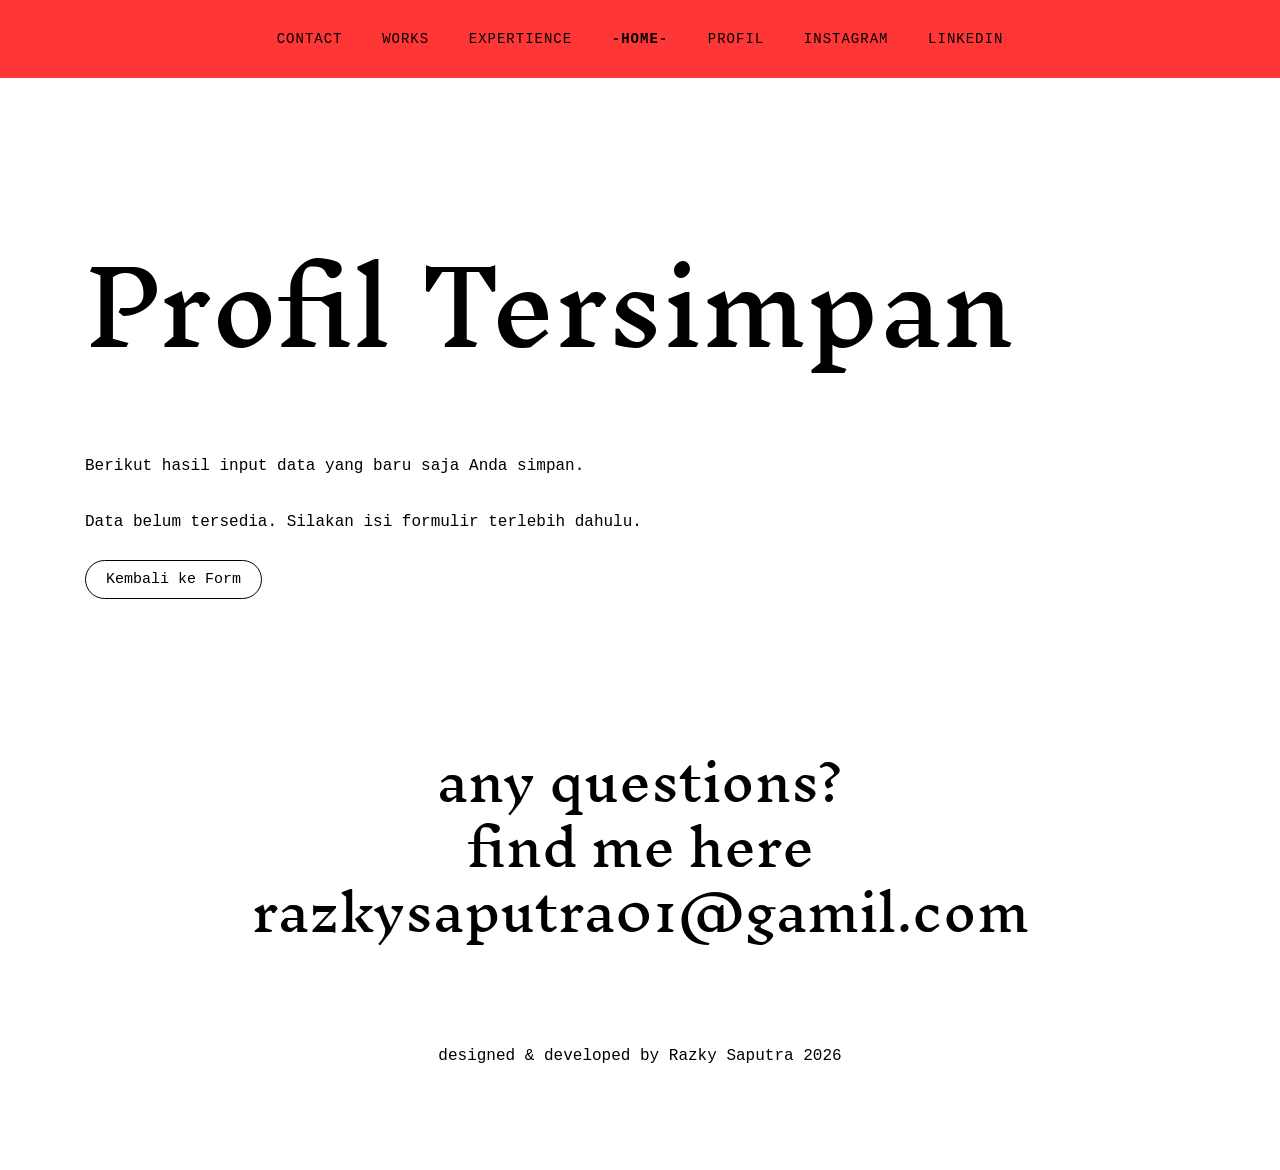
<file: profil-tampil.html>
<!DOCTYPE html>
<html>
<head>
	<meta charset="utf-8">
	<meta name="viewport" content="width=device-width, initial-scale=1.0">
	<title>Profil Tersimpan</title>
	<link rel="stylesheet" href="css/bootstrap-grid.css" type="text/css">
	<link rel="stylesheet" href="css/styles.css" type="text/css">
	<link href="https://fonts.googleapis.com/css2?family=Inknut+Antiqua:wght@300;400;500;600;700;800;900&display=swap" rel="stylesheet">
	<style>
		.no-sticky nav { position: static; }
	</style>
</head>

<body class="no-sticky">
	<nav>
		<ul>
			<li><a href="#contact">contact</a></li>
			<li>works</li>
			<li>expertience</li>
			<li><a href="index.html"><strong>-Home-</strong></a></li>
			<li><a href="profil.html">profil</a></li>
			<li><a href="https://www.instagram.com/its_me_razky/" target="_blank">Instagram</a></li>
			<li>linkedin</li>
		</ul>
	</nav>

	<section class="project">
		<div class="container">
			<div class="row">
				<div class="col-sm">
					<h1>Profil Tersimpan</h1>
					<p>Berikut hasil input data yang baru saja Anda simpan.</p>
				</div>
			</div>
			<div class="row">
				<div class="col-sm">
					<div id="profilResult">
						<p>Data belum tersedia. Silakan isi formulir terlebih dahulu.</p>
					</div>
					<a href="profil.html" class="button">Kembali ke Form</a>
				</div>
			</div>
		</div>
	</section>

	<footer id="contact">
		<h2>any questions?<br>
			find me here <br>razkysaputra01@gamil.com</h2>
			<p>designed & developed by Razky Saputra 2026</p>
		</footer>
		<script src="javascript/js.js"></script>
	</body>
	</html>
</file>
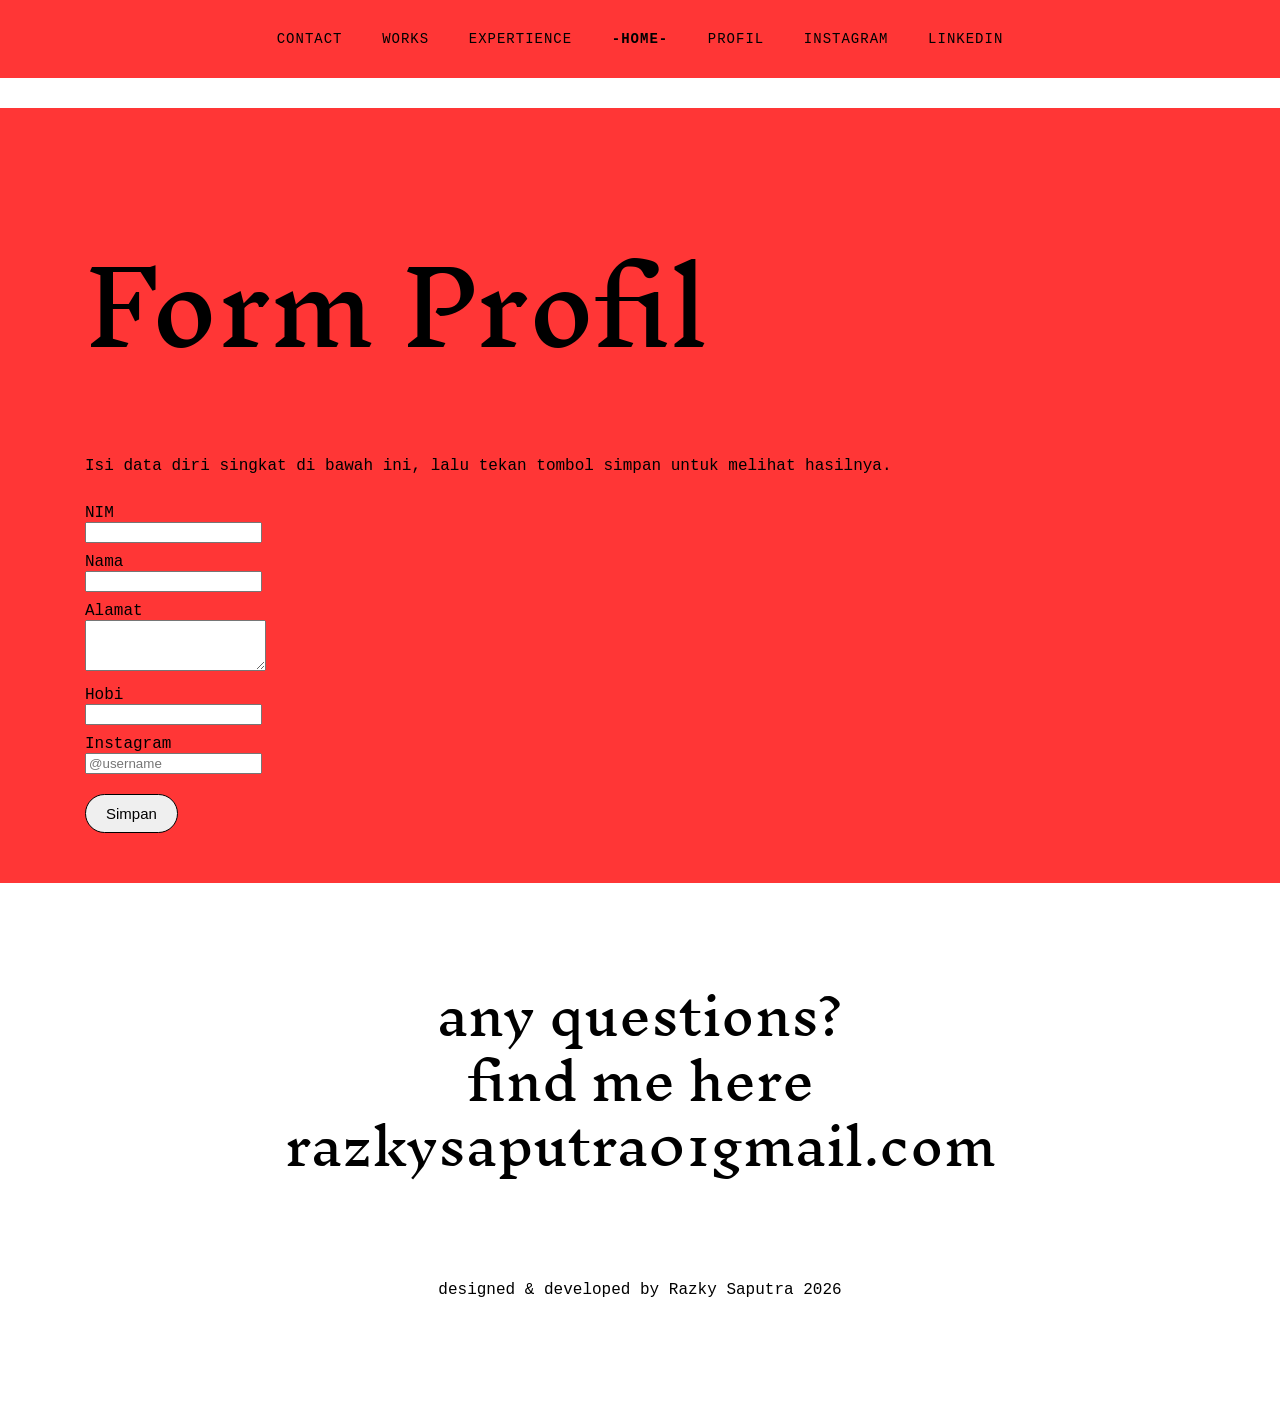
<file: profil.html>
<!DOCTYPE html>
<html>
<head>
	<meta charset="utf-8">
	<meta name="viewport" content="width=device-width, initial-scale=1.0">
	<title>Form Profil</title>
	<link rel="stylesheet" href="css/bootstrap-grid.css" type="text/css">
	<link rel="stylesheet" href="css/styles.css" type="text/css">
	<link href="https://fonts.googleapis.com/css2?family=Inknut+Antiqua:wght@300;400;500;600;700;800;900&display=swap" rel="stylesheet">
	<style>
		.no-sticky nav { position: static; }
	</style>
</head>

<body class="no-sticky">
	<nav>
		<ul>
			<li><a href="#contact">contact</a></li>
			<li>works</li>
			<li>expertience</li>
			<li><a href="index.html"><strong>-Home-</strong></a></li>
			<li><a href="profil.html">profil</a></li>
			<li><a href="https://www.instagram.com/its_me_razky/" target="_blank">Instagram</a></li>
			<li>linkedin</li>
		</ul>
	</nav>

	<section class="project blue">
		<div class="container">
			<div class="row">
				<div class="col-sm">
					<h1>Form Profil</h1>
					<p>Isi data diri singkat di bawah ini, lalu tekan tombol simpan untuk melihat hasilnya.</p>
				</div>
			</div>
			<div class="row">
				<div class="col-sm">
					<form id="profilForm">
						<ul>
							<li>
								<label for="nim">NIM</label><br>
								<input type="text" id="nim" name="nim" required>
							</li>
							<li>
								<label for="nama">Nama</label><br>
								<input type="text" id="nama" name="nama" required>
							</li>
							<li>
								<label for="alamat">Alamat</label><br>
								<textarea id="alamat" name="alamat" rows="3" required></textarea>
							</li>
							<li>
								<label for="hobi">Hobi</label><br>
								<input type="text" id="hobi" name="hobi" required>
							</li>
							<li>
								<label for="instagram">Instagram</label><br>
								<input type="text" id="instagram" name="instagram" placeholder="@username" required>
							</li>
						</ul>
						<button type="submit" class="button">Simpan</button>
					</form>
				</div>
			</div>
		</div>
	</section>

	<footer id="contact">
		<h2>any questions?<br>
			find me here <br>razkysaputra01gmail.com</h2>
			<p>designed & developed by Razky Saputra 2026</p>
		</footer>
	<script src="javascript/js.js"></script>
	</body>
	</html>
</file>
<file: css/styles.css>
body{
	font-family: 'IBM Plex Mono', monospace;
}
body, ul{
	margin: 0;
	padding:0;
}

h1,h2, .skill-list {
	font-family: 'Inknut Antiqua', serif;

}

img{
	/*this limit width image*/
	max-width: 100%;
}
nav{
	background-color: #ff3636;
	position: fixed;
	z-index: 1;
	width: 100%;
}
header{
	top:70px;
	position: relative;
	margin-bottom:  220px;
	background-image: url('../img/background.png');
	background-repeat: no-repeat;
	background-size: cover;
	background-position-y: -140px; 
}

nav ul li{
	display: inline-block;
	margin: 0 15px;
	padding:0;
	text-transform: uppercase;
	letter-spacing: 1px;
	font-size: 14px;
}

nav ul{
	margin: 0 auto;
	text-align: center;
	padding: 30px;

}

h1{
	font-size: 100px;
	line-height: 130%;
}
h2{
	font-size: 30px;
	line-height: 130%;
}
h1, h2{
	font-weight: normal;
}
p{
	line-height: 150%;
}

ul li{
	list-style: none;
	margin: 10px 0;
}

.button{
	border: 1px solid black;
	font-size: 15px;
	border-radius: 20px;
	text-decoration: none;
	color: black;
	padding: 10px 20px;
	margin-top:40px;
	display: inline-block;
	transition: background 0.5s ease-in-out;
}
.button:hover{
	background:rgb(0, 0, 0);
	color: rgb(255, 255, 255); 
}
figcaption{
	font-size: 10px;
	margin-top: 10px;
}

.intro-img{
	box-shadow: 1px 2px 30px rgba(0,0,0,0.2);
	margin-top: 30px;

}

.skill-list {
	text-align: center;
	font-size: 50px;
	line-height: 150%
	margin-bottom:130px;
}
.project{
	margin: 30px 0; 
	padding: 50px;
}

.blue{
	background-color: #ff3636;
}

.project .button{
	margin-top: 10px;
}
footer{
	text-align: center;
	margin:100px;

}
footer h2{
	font-size: 50px;
	margin-bottom:100px; 

}
.right-alignment{
	text-align: right;
}

li.empty{
	width: 90px;
	border-top: 1px solid black;
	top:-5px;
	position: relative; 
}

nav li a{
	text-decoration: none;
	color: black;
}
nav li a:hover{
	text-decoration: underline;
}
</file>
